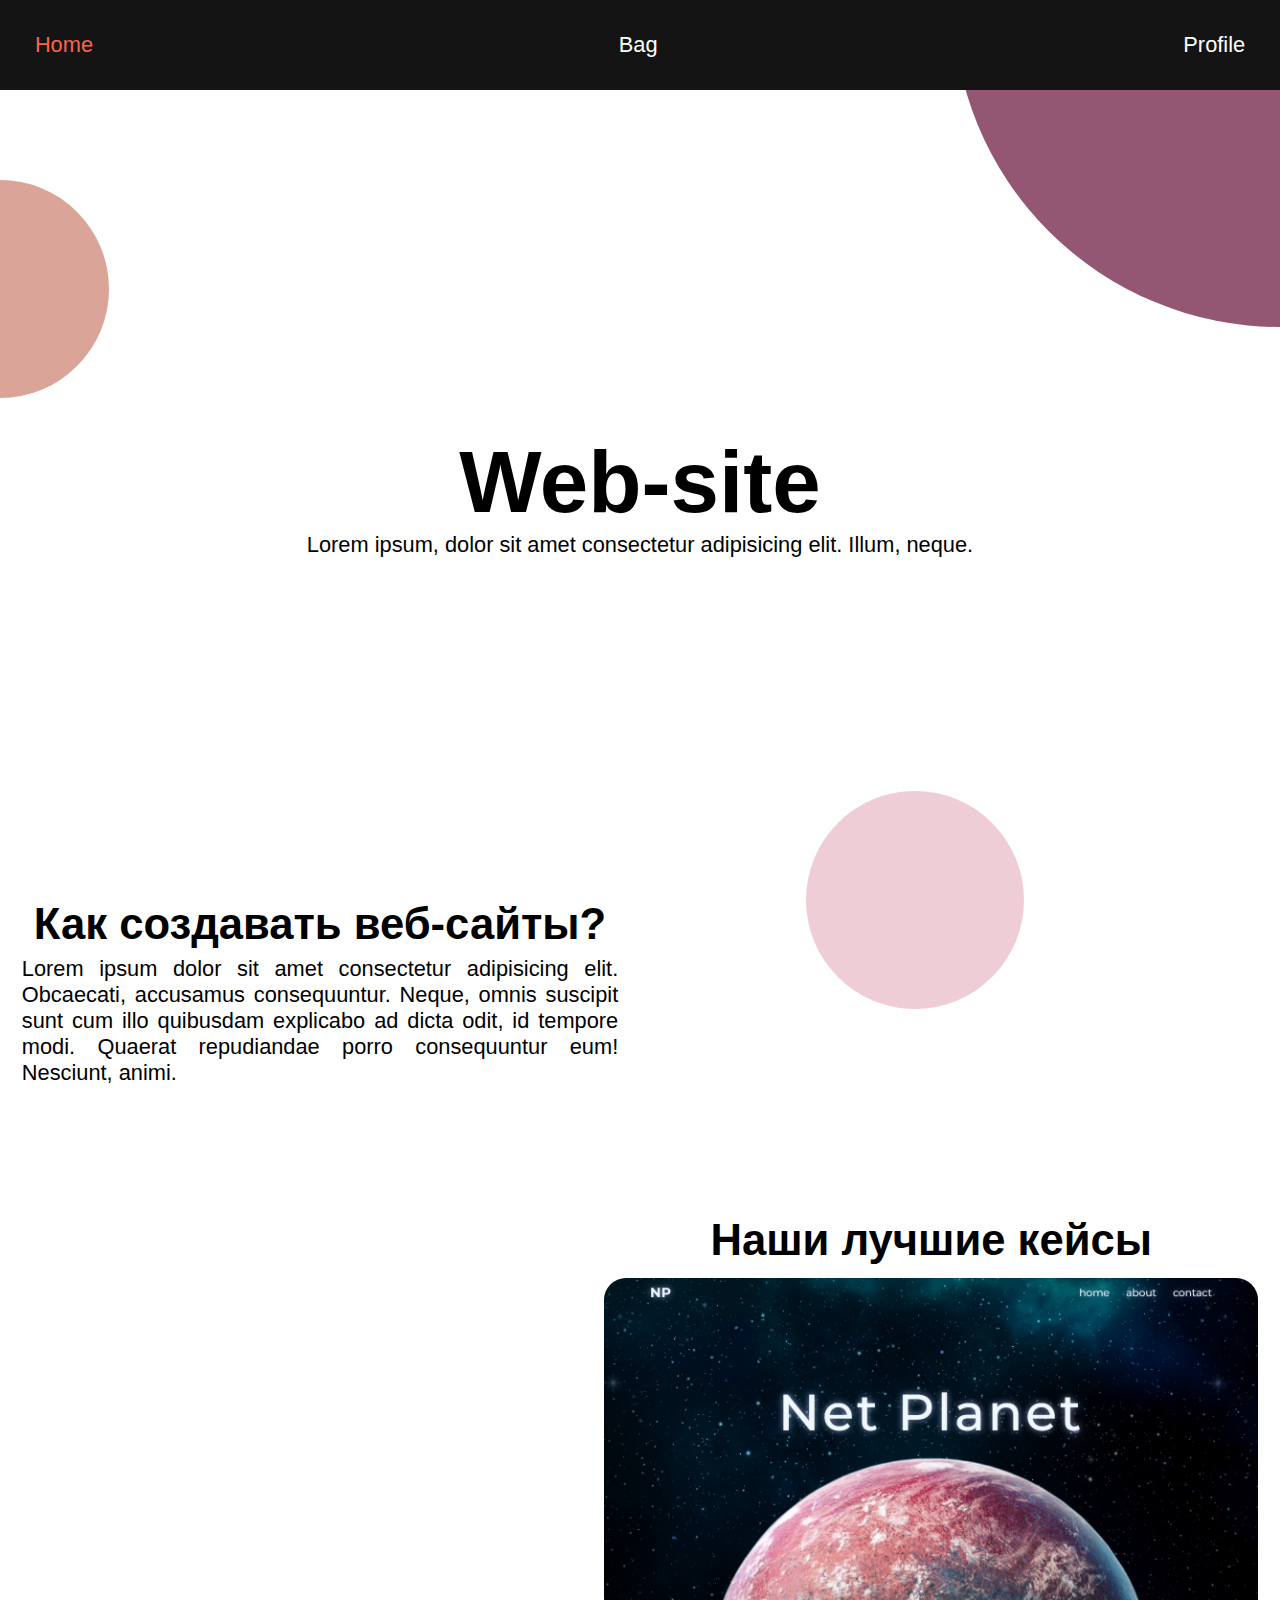
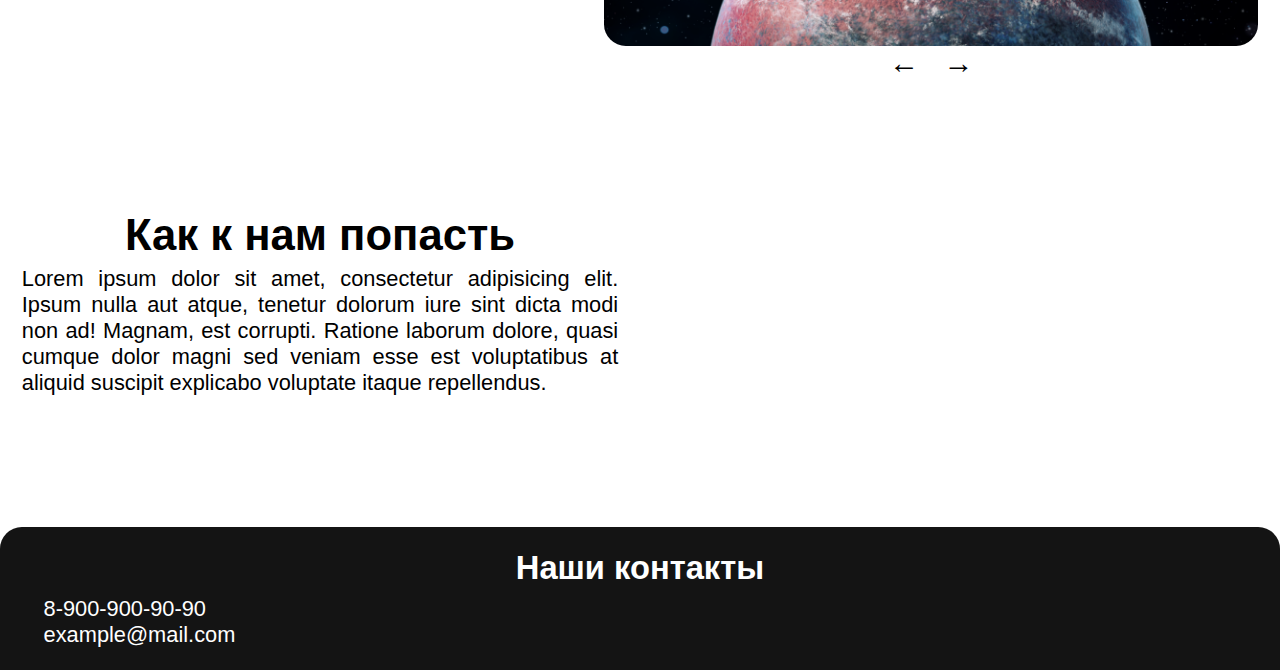
<file: какой-то сайт в рофл/index.html>
<!DOCTYPE html>
<html lang="ru">
<head>

	<meta charset="UTF-8">
	<meta name="viewport" content="width=device-width, initial-scale=1.0, maximum-scale=1.0">

	<title>Home</title>

	<link rel="stylesheet" href="style/main.css">
	<script src="js/app.js" defer></script>

</head>
<body>
	
	<div class="swipper">

		<header class="header">
			<nav class="hotbar">
				<ul class="links">
					<li class="link"><a href="#" class="link-a link-main">Home</a></li>
					<li class="link"><a href="#" class="link-a">Bag</a></li>
					<li class="link"><a href="page-profile/profile.html" class="link-a">Profile</a></li>
				</ul>
			</nav>

			<div class="hero-section">
				<div class="main-hero-block">
					<h1>Web-site</h1>
					<p>Lorem ipsum, dolor sit amet consectetur adipisicing elit. Illum, neque.</p>
				</div>
			</div>

			<div class="sphere n1"></div>
			<div class="sphere n2"></div>
			<div class="sphere n3"></div>
		</header>

		<main class="main">
			<div class="sphere n4">
			</div>
			
			<section class="section-1">
				<h2>Как создавать веб-сайты?</h2>
				<p>Lorem ipsum dolor sit amet consectetur adipisicing elit. Obcaecati, accusamus consequuntur. Neque, omnis suscipit sunt cum illo quibusdam explicabo ad dicta odit, id tempore modi.
					Quaerat repudiandae porro consequuntur eum! Nesciunt, animi.</p>
			</section>

			<section class="section-2">
				<h1>Наши лучшие кейсы</h1>

				<div class="slider">
					<div class="slider-list">
						<div class="slider-track gallary-case">
							
							<div class="slide"><img src="img/planet-site.png" class="gallary-item" alt="alt"></div>
							<div class="slide"><img src="img/planet-site.png" class="gallary-item" alt="alt"></div>
							<div class="slide"><img src="img/planet-site.png" class="gallary-item" alt="alt"></div>
							<div class="slide"><img src="img/planet-site.png" class="gallary-item" alt="alt"></div>
							<div class="slide"><img src="img/planet-site.png" class="gallary-item" alt="alt"></div>
							<div class="slide"><img src="img/planet-site.png" class="gallary-item" alt="alt"></div>

						</div>
					</div>

					<div class="slider-arrows">
						<button type="button" class="prev">&larr;</button>
						<button type="button" class="next">&rarr;</button>
					</div>
				</div>

			</section>

			<section class="section-3">
				<h1>Как к нам попасть</h1>
				<p>Lorem ipsum dolor sit amet, consectetur adipisicing elit. Ipsum nulla aut atque, tenetur dolorum iure sint dicta modi non ad! Magnam, est corrupti. Ratione laborum dolore,
					quasi cumque dolor magni sed veniam esse est voluptatibus at aliquid suscipit explicabo voluptate itaque repellendus.</p>
			</section>

		</main>

		<footer class="footer">
			<h1>Наши контакты</h1>
			<nav class="contacts">
				<ul class="contacts">
					<li class="contact">8-900-900-90-90</li>
					<li class="contact">example@mail.com</li>
				</ul>
			</nav>
		</footer>

	</div>

</body>
</html>
</file>
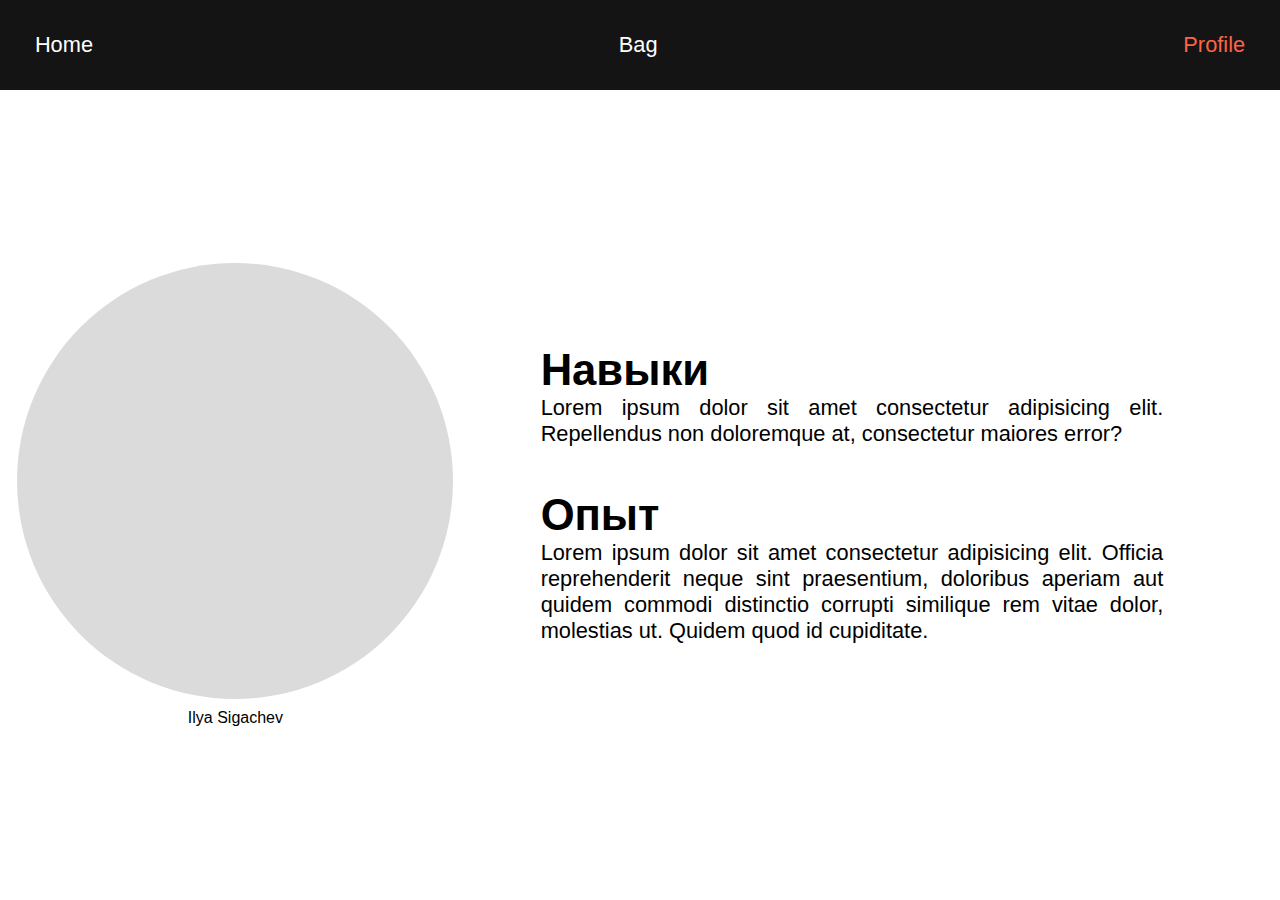
<file: какой-то сайт в рофл/page-profile/profile.html>
<!DOCTYPE html>
<html lang="ru">
<head>

	<meta charset="UTF-8">
	<meta name="viewport" content="width=device-width, initial-scale=1.0">

	<title>Profile</title>

	<link rel="stylesheet" href="profileStyle.css">

</head>
<body>

	<div class="swipper">

		<header class="header">
			<nav class="hotbar">
				<ul class="links">
					<li class="link"><a href="../index.html" class="link-a">Home</a></li>
					<li class="link"><a href="#" class="link-a">Bag</a></li>
					<li class="link"><a href="#" class="link-a link-main">Profile</a></li>
				</ul>
			</nav>

			<div class="main-information">
				<div class="foto-and-name">
					<div class="fotography">
					</div>
					<div class="fotography-text">Ilya Sigachev</div>
				</div>

				<div class="information">
					<div class="info top-inf">
						<h1>Навыки</h1>
						<p>Lorem ipsum dolor sit amet consectetur adipisicing elit.
							Repellendus non doloremque at, consectetur maiores error?</p>
					</div>

					<div class="info botton-inf">
						<h1>Опыт</h1>
						<p>Lorem ipsum dolor sit amet consectetur adipisicing elit.
							Officia reprehenderit neque sint praesentium, doloribus
							aperiam aut quidem commodi distinctio corrupti similique rem
							vitae dolor, molestias ut. Quidem quod id cupiditate.</p>
					</div>
				</div>
			</div>
		</header>

	</div>
	
</body>
</html>
</file>
<file: какой-то сайт в рофл/style/main.css>
html, body {
	overflow-x: hidden;
}
* {
	margin: 0;
	padding: 0;
	box-sizing: border-box;
}
:root {
	--index: calc(1vw + 1vh);
}
body {
	font-family: sans-serif;
}

/* header */
.header {
	min-height: 100vh;
	width: 100%;
	display: grid;
	grid-template-rows: auto 90%;
}
.hotbar {
	background-color: #141414;
	display: grid;
	align-content: center;
}
.links {
	display: flex;
	justify-content: space-between;
}
.link, .link-a {
	text-decoration: none;
	list-style-type: none;
	color: #fff;
	font-size: clamp(16px, calc(var(--index) *1), 42px);
	padding: 0 calc(var(--index) *.8);
	transition: all .3s ease;
}
.link-a:hover {
	color: tomato;
}
.link-main {
	color: tomato;
}
.hero-section {
	display: grid;
	text-align: center;
	align-items: center;
}
.main-hero-block h1 {
	font-size: calc(var(--index) *4);
}
.main-hero-block p {
	font-size: clamp(16px, calc(var(--index) *1), 42px); 
	padding: 0 calc(var(--index) *1);
}
.sphere {
	position: absolute;
	z-index: -1;
	overflow: hidden;
}
.n1 {
	right: 0px;
	width: calc(var(--index) *15);
	height: calc(var(--index) *15);
	border-radius: 0 0 0 100%;
	background-color: #935773;
}
.n2 {
	top: 20%;
	left: 0px;
	width: calc(var(--index) *5);
	height: calc(var(--index) *10);
	border-radius: 0 100% 100% 0 / 0 50% 50% 0;
	overflow-y: hidden;
	background-color: #DBA498;
}
.n3 {
	bottom: 0;
	right: 20%;
	width: calc(var(--index) *10);
	height: calc(var(--index) *5);
	border-radius: 50% 50% 0 0 / 100% 100% 0 0;
	overflow-x: hidden;
	background-color: #EFCDD6;
}

/* main */
.main {
	display: grid;
	gap: calc(var(--index) *6);
	margin-bottom: calc(var(--index) *6);
}
.main p, .main li, .contacts li {
	padding: 0 calc(var(--index) *1);
	text-align: justify;
}
.n4 {
	right: 20%;
	width: calc(var(--index) *10);
	height: calc(var(--index) *5);
	border-radius: 0 0 50% 50% / 0 0 100% 100%;
	overflow-x: hidden;
	background-color: #EFCDD6;
}
.section-1, .section-3 {
	width: 50%;
	display: grid;
	gap: calc(var(--index) *.3);
}
.section-1 h2, .section-2 h1, .section-3 h1 {
	text-align: center;
	font-size: clamp(20px, calc(var(--index) *2), 100px);
}
.section-1 p, .section-3 p, .contacts li {
	font-size: clamp(16px, calc(var(--index) *1), 42px);
	font-family: sans-serif;
}
.section-2 {
	display: grid;
	justify-content: end;
	padding: 0 calc(var(--index) *1);
	text-align: center;
}
.slider {
	margin-top: calc(var(--index) *.6);
	position: relative;
	width: calc(var(--index) *30);
	user-select: none;
	touch-action: pan-y;
}
.slider img {
	pointer-events: none;
}
.slider-list {
	border-radius: calc(var(--index) *1);
	width: calc(var(--index) *30);
	overflow: hidden;
}
.slider-list.grab {
	cursor: grab;
}
.slider-list.grabbing{
  cursor: grabbing;
}
.slider-track {
	display: flex;
}
.slide {
	width: calc(var(--index) *30);
	flex-shrink: 0;
	display: flex;
	align-items: center;
	justify-content: center;
}
.gallary-item {
	width: calc(var(--index) *30);
}
.slider-arrow {
	margin-top: 15px; /* pixels!!! */
	text-align: center;
}
.next,
.prev { /* pixels!!! */
	background: none;
  border: none;
  margin: 0 10px;
  font-size: 30px;
  cursor: pointer;
}
.next.disabled,
.prev.disabled {
  opacity: .25;
  pointer-events: none;
}
.list {
	display: grid;
	gap: calc(var(--index) *.25);
	margin-top: calc(var(--index) *.5);
}
.list-item {
	font-family: sans-serif;
}

/* FOOTER */
.footer h1 {
	text-align: center;
	font-size: clamp(16px, calc(var(--index) *1.5), 80px);
}
.footer {
	background-color: #141414;
	border-radius: calc(var(--index) *1) calc(var(--index) *1) 0 0;
	color: #fff;
	padding: calc(var(--index) *1);
	display: grid;
	gap: calc(var(--index) *.4);
}
.contact {
	list-style-type: none;
}

/* MEDIA-ADAPTIVE */
@media screen and (max-width:480px) {
	.section-1 {
		width: 100%;
	}
	.section-2 {
		display: grid;
		justify-content: center;
	}
	.section-3 {
		width: 100%;
	}
	.n4 {
		display: none;
	}
	.n3 {
		width: calc(var(--index) *10);
		height: calc(var(--index) *10);
		border-radius: 50% 50%;
	}
}
</file>
<file: какой-то сайт в рофл/page-profile/profileStyle.css>
html, body {
	overflow-x: hidden;
}
* {
	margin: 0;
	padding: 0;
	box-sizing: border-box;
}
:root {
	--index: calc(1vw + 1vh);
}
body {
	font-family: sans-serif;
}

.header {
	min-height: 100vh;
	display: grid;
	grid-template-rows: auto 90%;
}
.hotbar {
	background-color: #141414;
	display: grid;
	align-content: center;
}
.links {
	display: flex;
	justify-content: space-between;
}
.link, .link-a {
	text-decoration: none;
	list-style-type: none;
	color: #fff;
	font-size: clamp(16px, calc(var(--index) *1), 42px);
	padding: 0 calc(var(--index) *.8);
	transition: all .3s ease;
}
.link-a:hover {
	color: tomato;
}
.link-main {
	color: tomato;
}
.main-information {
	display: flex;
	align-items: center;
	padding: 0 calc(var(--index) *.8);
	gap: calc(var(--index) *4);
}
.foto-and-name {
	display: flex;
	flex-direction: column;
	align-items: center;
	gap: calc(var(--index) *.5);
}
.fotography {
	background-color: #dbdbdb;
	width: calc(var(--index) *20);
	height: calc(var(--index) *20);
	border-radius: 50% 50%;
}
.information {
	width: 50%;
	display: grid;
	gap: calc(var(--index) *2);
}
.information p {
	text-align: justify;
	font-size: clamp(16px, calc(var(--index) *1), 42px);
}
.information h1 {
	font-size: clamp(20px, calc(var(--index) *2), 100px);
}
.info {
	gap: calc(var(--index) *.3);
}

@media screen and (max-width: 480px) {
	.main-information {
		margin-top: calc(var(--index) *5);
		display: flex;
		flex-direction: column;
		align-items: center;
		padding: 0 calc(var(--index) *.8);
		gap: calc(var(--index) *4);
	}
	.information {
		width: 100%;
		padding: 0 calc(var(--index) *1);
	}
}
</file>
